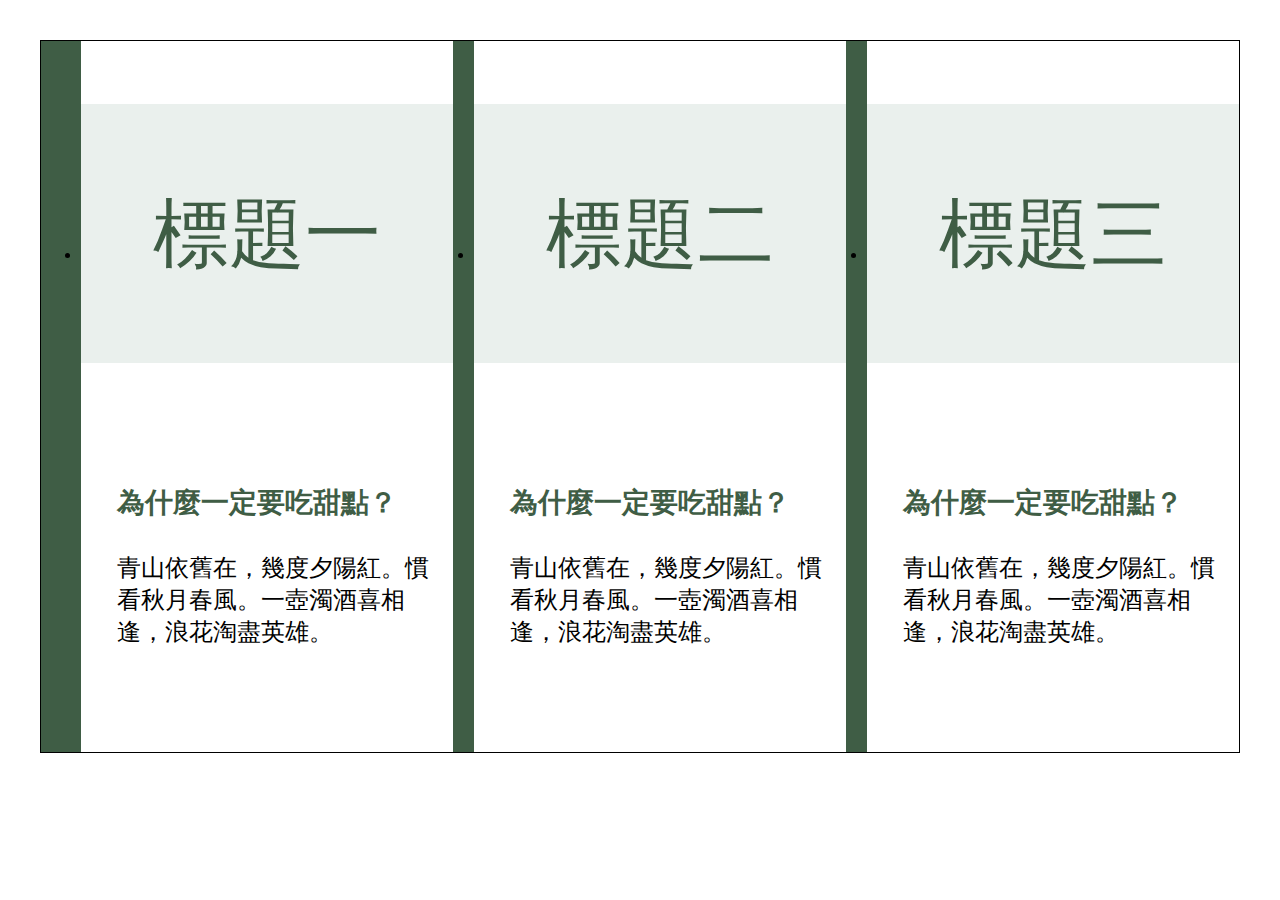
<file: 1.side-by-side-cards/index.html>
<!DOCTYPE html>
<html lang="en">
<head>
  <meta charset="UTF-8">
  <meta name="viewport" content="width=device-width, initial-scale=1.0">
  <title>Flex - 並排卡片</title>
  <link rel="stylesheet" type="text/css" href="http://meyerweb.com/eric/tools/css/reset/reset.css">
  <link rel="stylesheet" href="style.css">
</head>
<body>
  <div class="container">
    <ul class="items">
      <li class="item">
        <h2>標題一</h2>
        <div class="info">
          <h3 class="subtitle">為什麼一定要吃甜點？</h3>
          <p class="details">青山依舊在，幾度夕陽紅。慣看秋月春風。一壺濁酒喜相逢，浪花淘盡英雄。</p>
        </div>
  
      </li>
      <li class="item">
        <h2>標題二</h2>
        <div class="info">
          <h3 class="subtitle">為什麼一定要吃甜點？</h3>
          <p class="details">青山依舊在，幾度夕陽紅。慣看秋月春風。一壺濁酒喜相逢，浪花淘盡英雄。</p>
        </div>
  
      </li>
      <li class="item">
        <h2>標題三</h2>
        <div class="info">
          <h3 class="subtitle">為什麼一定要吃甜點？</h3>
          <p class="details">青山依舊在，幾度夕陽紅。慣看秋月春風。一壺濁酒喜相逢，浪花淘盡英雄。</p>
        </div>
      </li>
    </ul>
  </div>
</body>
</html>
</file>
<file: 1.side-by-side-cards/style.css>
body {
  font-family: 'PingFang TC',sans-serif;
  padding: 2rem;
}

.container {
  background: #F5F5F5;
  border: 1px solid #000;
}

.items {
  display: flex;
  justify-content: space-between; 
  margin: 0 auto;
  max-width: 1164px;
  background: #3F5D45;
}

.item {
  max-width: 372px;
  background: #FFFFFF;
}

.item h2 {
  font-size: 76px;
  line-height: 91.2px;
  text-align: center; 
  padding: 84px 72px;
  font-weight: 400;
  color: #3F5D45;
  background: #EAF0ED;
}

.info {
  padding: 32px 16px 80px 36px;
}

.info h3 {
  color: #3F5D45;
  font-weight: 600;
  font-size: 28px;
  line-height: 33.6px;
  margin-bottom: 32px;
}

.info p {
  font-weight: 400;
  font-size: 24px;
}
</file>
